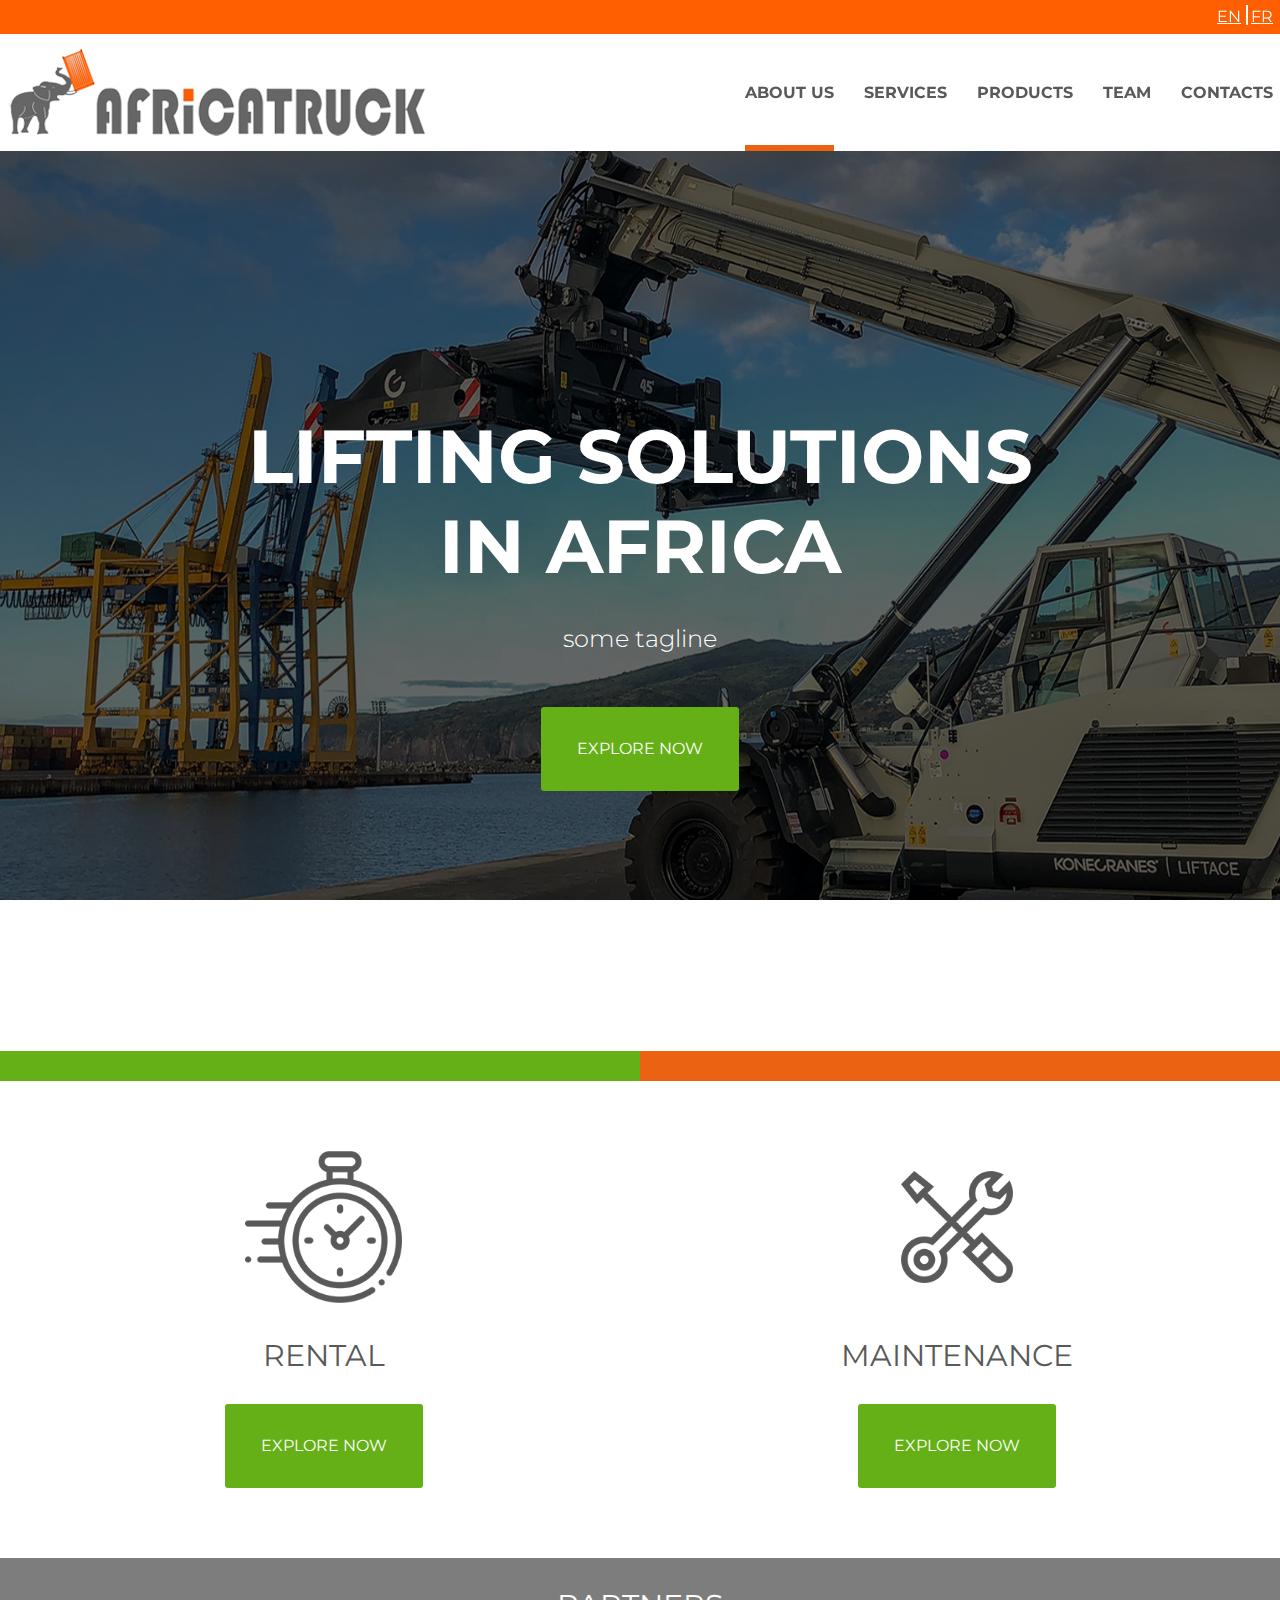
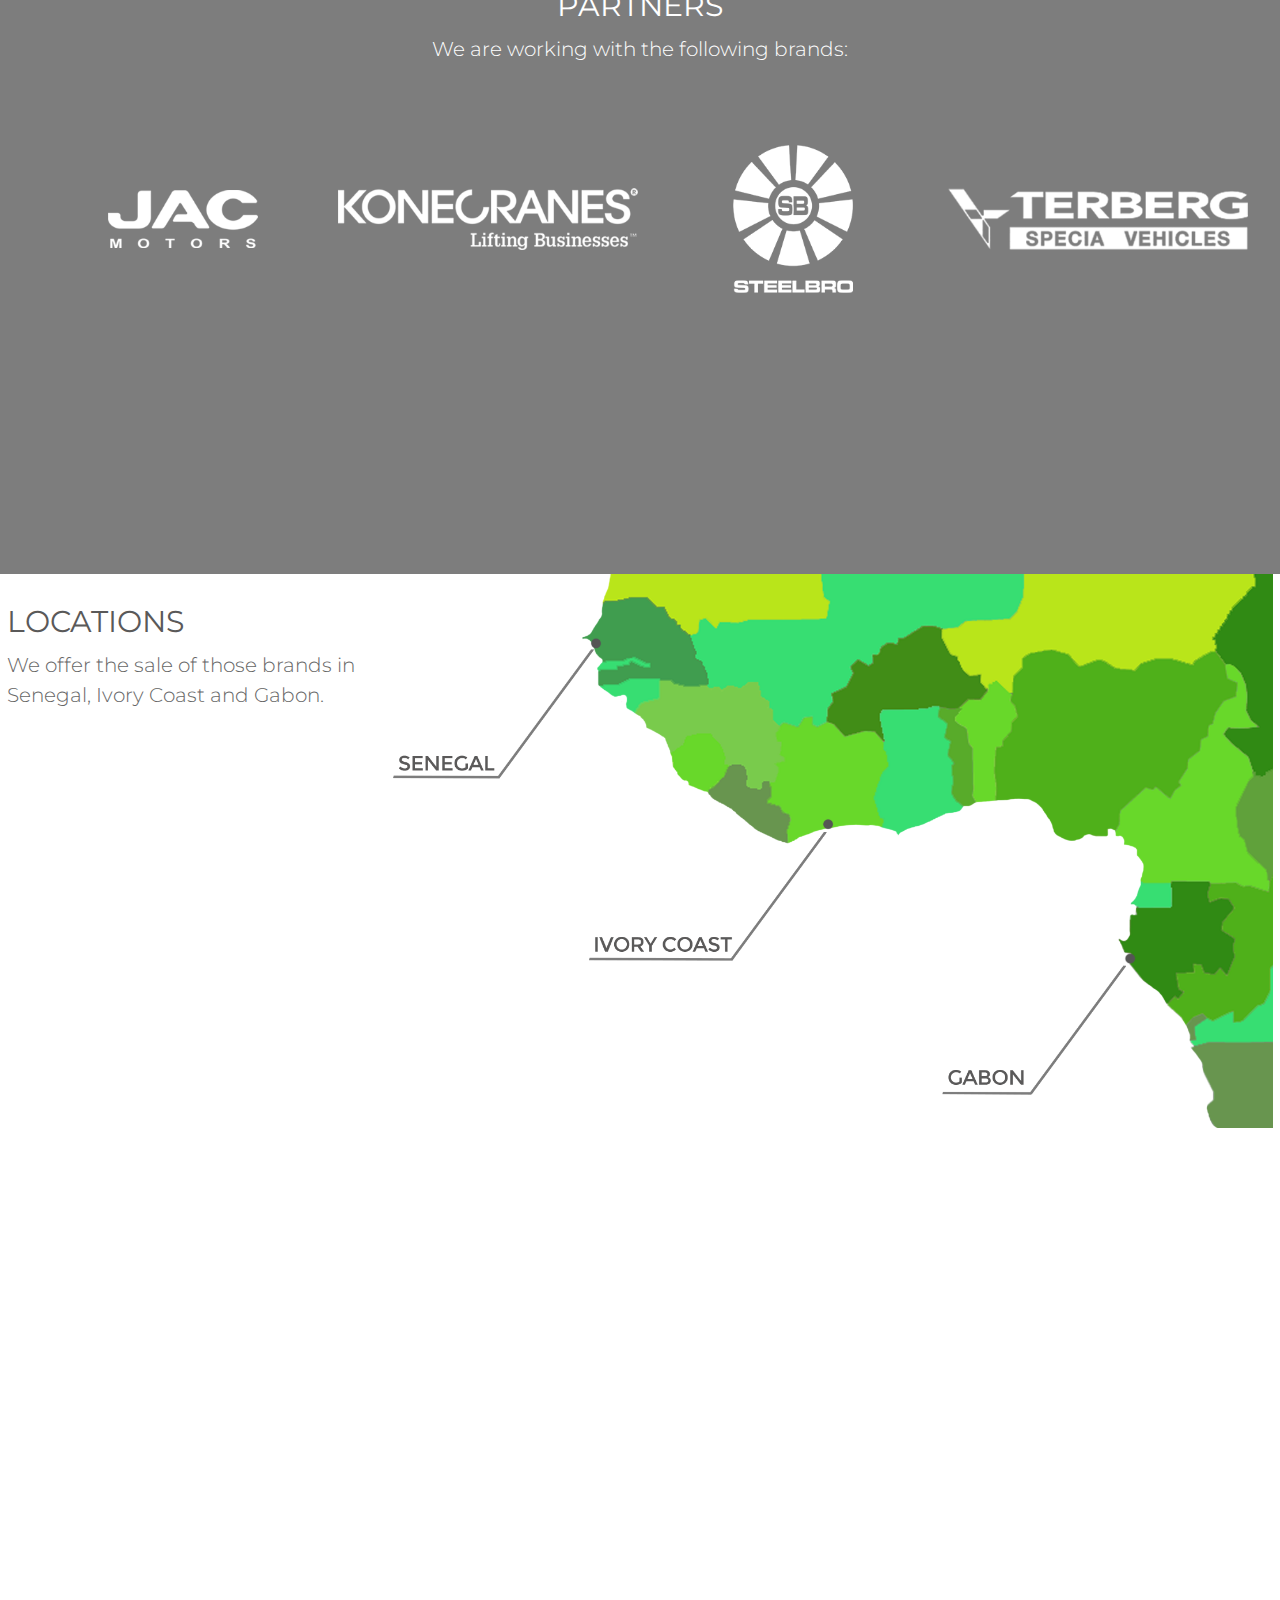
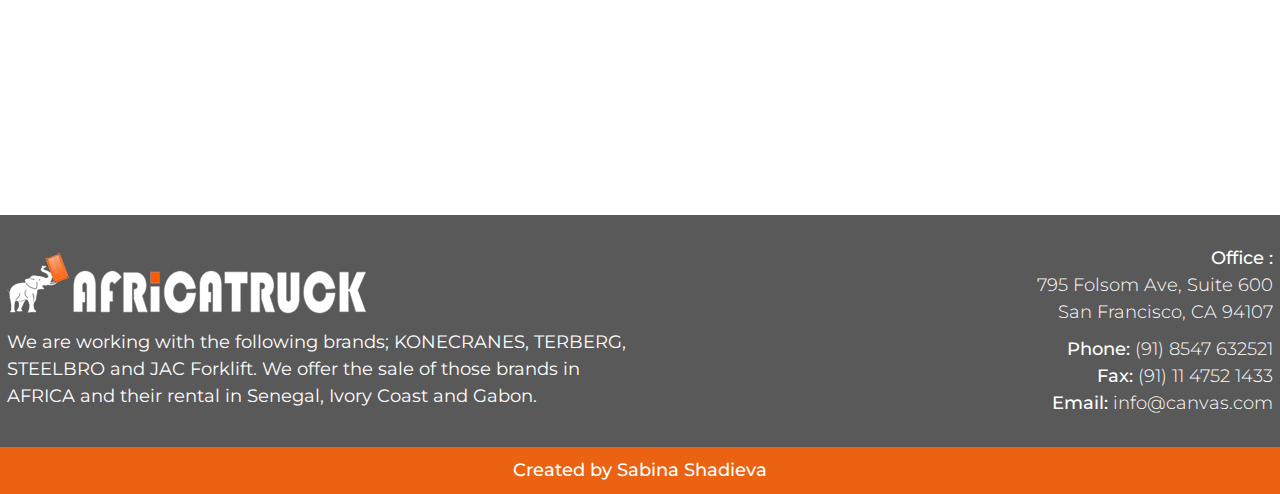
<file: index.html>
<!DOCTYPE html>
<html lang="en">
<head>
    <meta charset="UTF-8">
    <meta name="viewport" content="width=device-width, initial-scale=1.0">
    <link href="https://fonts.googleapis.com/css2?family=Montserrat:wght@300;400;500;700&display=swap" rel="stylesheet">
    <link rel="stylesheet" href="https://stackpath.bootstrapcdn.com/bootstrap/4.3.1/css/bootstrap.min.css" integrity="sha384-ggOyR0iXCbMQv3Xipma34MD+dH/1fQ784/j6cY/iJTQUOhcWr7x9JvoRxT2MZw1T" crossorigin="anonymous">
    <link rel="stylesheet" href="assets/style/normalize.css">
    <link rel="stylesheet" href="style.css">
    <link rel="stylesheet" href="assets/style/media.css">
    <title>AfricaTruck</title>
</head>
<body>
    <div class="main">
        <header class="header" id="header">
            <div class="language">
                <div class="wrapper">
                    <div class="language_btns">
                        <a href="#" class="language_btn">en</a>
                        <a href="#" class="language_btn">fr</a>
                    </div>
                </div>
            </div>
            <div class="wrapper">
                <div class="header_block">
                    <div class="header_logo" id="header_logo">
                        <a href="#" class="logo_link">
                            <img src="assets/img/logo.png" alt="logo" class="logo_img">
                        </a>
                    </div>
                    <nav class="navigation">
                        <ul class="navigation_menu" id="navigation_menu">
                            <li class="navigation_item"><a href="main.html" class="navigation_link bb" id="navigation_link">about us</a></li>
                            <li class="navigation_item"><a href="#" class="navigation_link" id="navigation_link">services</a></li>
                            <li class="navigation_item"><a href="#" class="navigation_link" id="navigation_link">products</a></li>
                            <li class="navigation_item"><a href="#" class="navigation_link" id="navigation_link">team</a></li>
                            <li class="navigation_item"><a href="#" class="navigation_link" id="navigation_link">contacts</a></li>
                        </ul>
                        <div class="hamburger" id="hamburger">
                            <span class="hamburger_line" id="hamburger_line"></span>
                            <span class="hamburger_line" id="hamburger_line"></span>
                            <span class="hamburger_line" id="hamburger_line"></span>
                        </div>
                    </nav>
                </div>
            </div>
        </header>
        <div class="topline">
            <div class="wrapper">
                <div class="topline_block">
                    <h1 class="topline_heading">lifting solutions <br> in africa</h1>
                    <p class="topline_text">some tagline</p>
                    <a href="#" class="topline_link">explore now</a>
                </div>
            </div>
        </div>
        <div class="line"></div>
        <div class="info">
            <div class="wrapper">
                <div class="info_block">
                    <div class="info_item">
                        <img src="assets/img/time.png" alt="time" class="info_img">
                        <h2 class="info_heading">rental</h2>
                        <a href="#" class="topline_link">explore now</a>
                    </div>
                    <div class="info_item">
                        <img src="assets/img/settings.png" alt="time" class="info_img resized">
                        <h2 class="info_heading">maintenance</h2>
                        <a href="#" class="topline_link">explore now</a>
                    </div>
                </div>
            </div>
        </div>
        <div class="partner">
            <div class="wrapper">
                <h2 class="partner_heading">partners</h2>
                <p class="partner_text">We are working with the following brands:</p>
                <div class="slider">
                    <div class="partner_item">
                        <img src="assets/img/partner_1.png" alt="partner_1" class="partner_img img1">
                    </div>
                    <div class="partner_item">
                        <img src="assets/img/partner_2.png" alt="partner_2" class="partner_img img2">
                    </div>
                    <div class="partner_item">
                        <img src="assets/img/partner_3.png" alt="partner_3" class="partner_img img3">
                    </div>
                    <div class="partner_item">
                        <img src="assets/img/partner_4.png" alt="partner_4" class="partner_img img4">
                    </div>
                    <div class="partner_item dn"></div>
                </div>
                <div class="partner_block">
                    <div class="partner_item">
                        <img src="assets/img/partner_1.png" alt="partner_1" class="partner_img img1">
                    </div>
                    <div class="partner_item">
                        <img src="assets/img/partner_2.png" alt="partner_2" class="partner_img img2">
                    </div>
                    <div class="partner_item">
                        <img src="assets/img/partner_3.png" alt="partner_3" class="partner_img img3">
                    </div>
                    <div class="partner_item">
                        <img src="assets/img/partner_4.png" alt="partner_4" class="partner_img img4">
                    </div>
                </div>
            </div>
        </div>
        <div class="location">
            <div class="wrapper">
                <div class="location_block">
                    <div class="location_item">
                        <h2 class="location_heading">locations</h2>
                        <p class="location_text">We offer the sale of those brands in Senegal, Ivory Coast and Gabon.</p>
                    </div>
                    <div class="location_item">
                        <img src="assets/img/location_bg.png" alt="location" class="location_img">
                    </div>
                </div>
            </div>
        </div>
        <div class="video" style="padding: 50px 0; width: 100%; display: flex; justify-content: center;">
            <iframe width="1044" height="587" src="https://www.youtube.com/embed/DiFhnU8_3ZE" frameborder="0" allow="accelerometer; autoplay; clipboard-write; encrypted-media; gyroscope; picture-in-picture" allowfullscreen></iframe>
        </div>
        <footer class="footer">
            <div class="wrapper">
                <div class="footer_block">
                    <div class="footer_item">
                        <div class="footer_logo">
                            <a href="#" class="logo_link">
                                <img src="assets/img/logo_light.png" alt="logo" class="logo_img">
                            </a>
                        </div>
                        <p class="footer_text">
                            We are working with the following brands; KONECRANES, TERBERG, STEELBRO and JAC Forklift. We offer the sale of those brands in AFRICA and their rental in Senegal, Ivory Coast and Gabon.
                        </p>
                    </div>
                    <div class="footer_item">
                        <p class="footer_label">
                            <span class="bold">Office :</span> <br>
                            795 Folsom Ave, Suite 600 <br>
                            San Francisco, CA 94107
                        </p>
                        <p class="footer_label">
                            <span class="bold">Phone: </span>
                            (91) 8547 632521
                        </p>
                        <p class="footer_label">
                            <span class="bold">Fax: </span>
                            (91) 11 4752 1433
                        </p>
                        <p class="footer_label">
                            <span class="bold">Email: </span>
                            info@canvas.com
                        </p>
                    </div>
                </div>
            </div>
        </footer>
        <div class="copyright">
            <p class="copyright_text">Created by Sabina Shadieva</p>
        </div>
    </div>

    <script src="assets/js/header.js"></script>
</body>
</html>
</file>
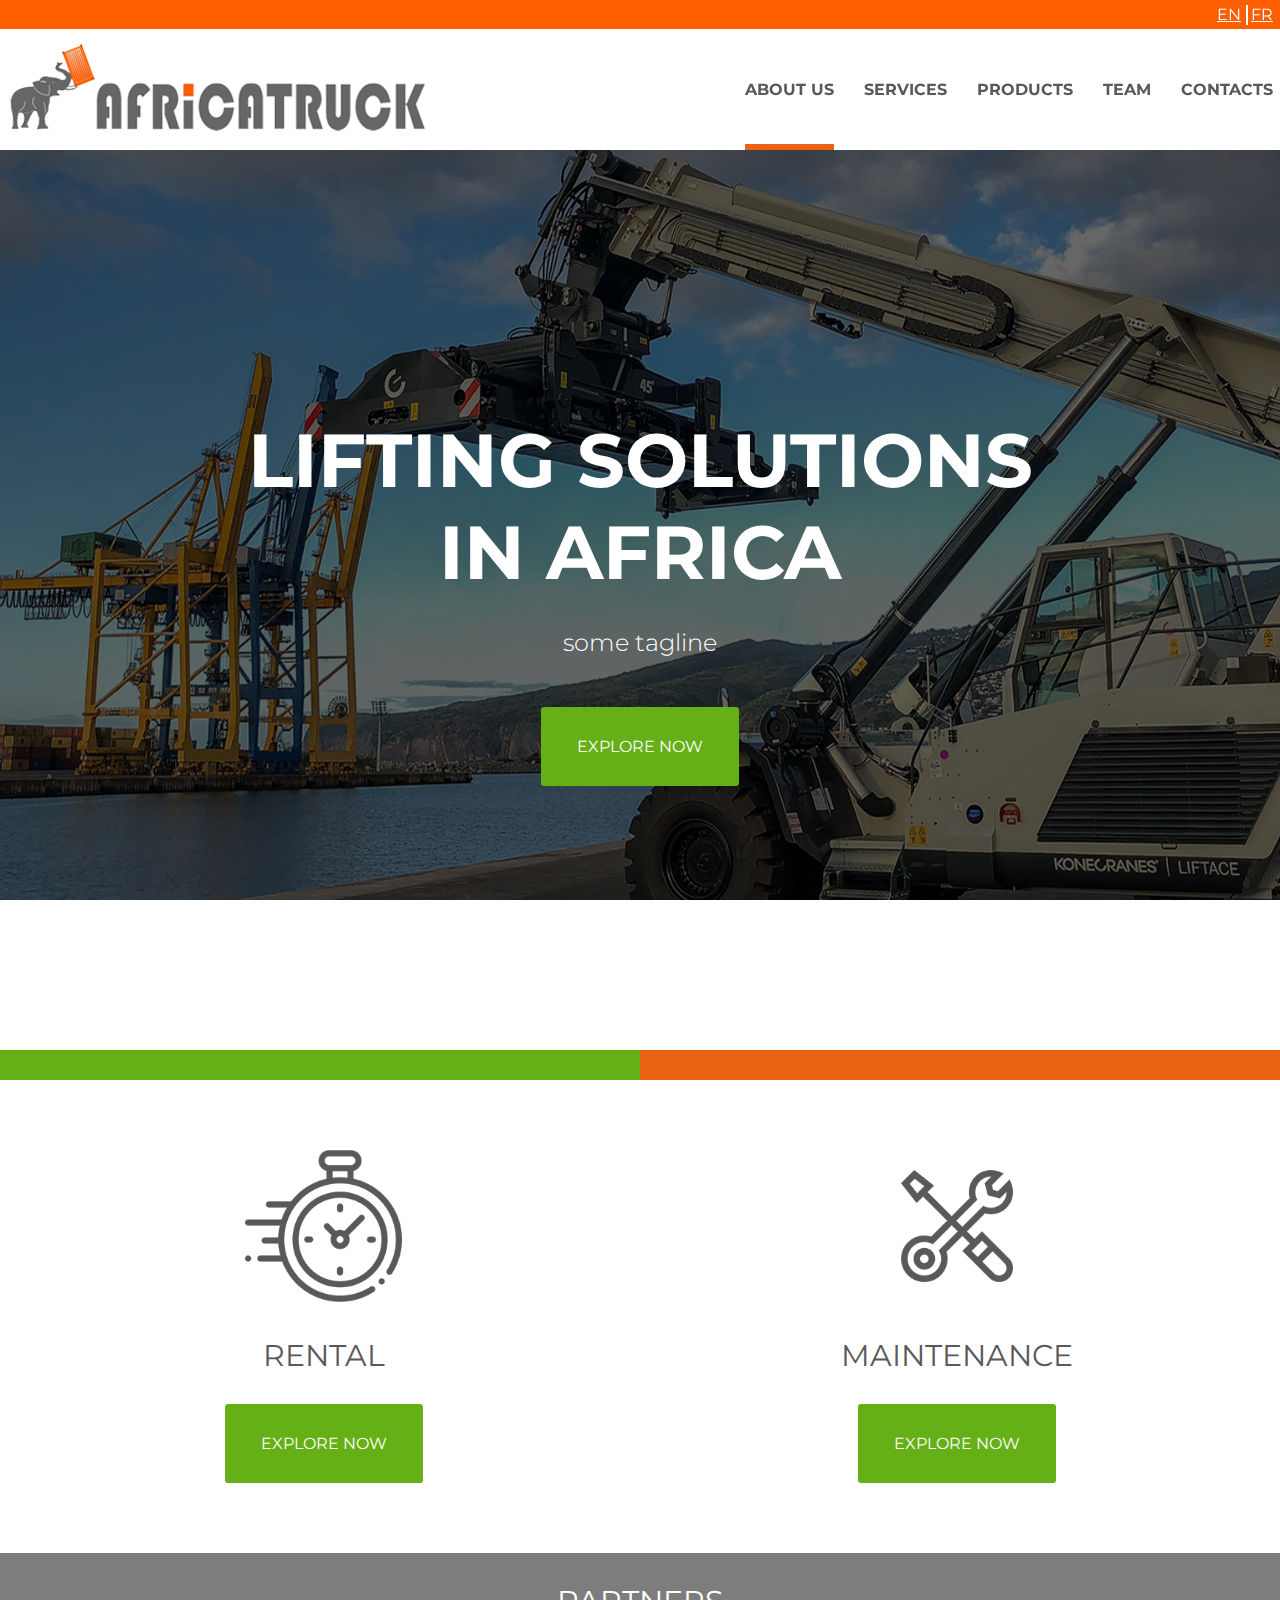
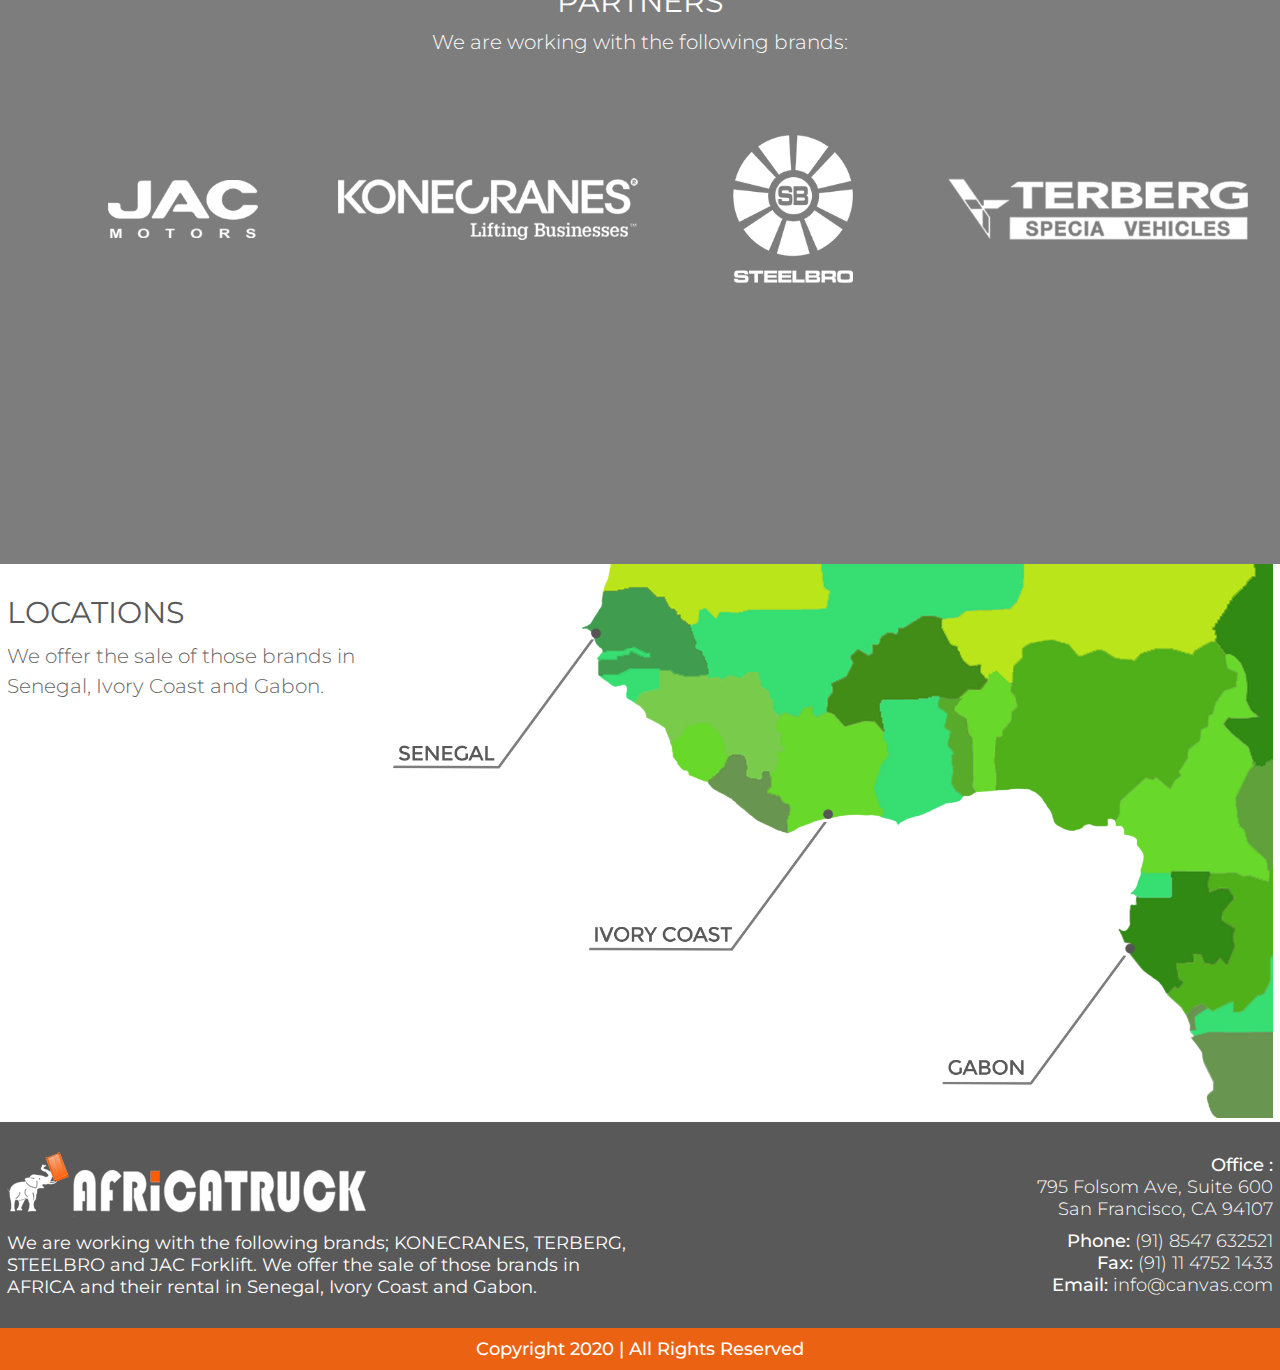
<file: main.html>
<!DOCTYPE html>
<html lang="en">
<head>
    <meta charset="UTF-8">
    <meta name="viewport" content="width=device-width, initial-scale=1.0">
    <link href="https://fonts.googleapis.com/css2?family=Montserrat:wght@300;400;500;700&display=swap" rel="stylesheet">
    <link rel="stylesheet" href="assets/style/normalize.css">
    <link rel="stylesheet" href="style.css">
    <link rel="stylesheet" href="assets/style/media.css">
    <title>AfricaTruck</title>
</head>
<body>
    <div class="main">
        <header class="header" id="header">
            <div class="language">
                <div class="wrapper">
                    <div class="language_btns">
                        <a href="#" class="language_btn">en</a>
                        <a href="#" class="language_btn">fr</a>
                    </div>
                </div>
            </div>
            <div class="wrapper">
                <div class="header_block">
                    <div class="header_logo" id="header_logo">
                        <a href="#" class="logo_link">
                            <img src="assets/img/logo.png" alt="logo" class="logo_img">
                        </a>
                    </div>
                    <nav class="navigation">
                        <ul class="navigation_menu" id="navigation_menu">
                            <li class="navigation_item"><a href="main.html" class="navigation_link bb" id="navigation_link">about us</a></li>
                            <li class="navigation_item"><a href="#" class="navigation_link" id="navigation_link">services</a></li>
                            <li class="navigation_item"><a href="#" class="navigation_link" id="navigation_link">products</a></li>
                            <li class="navigation_item"><a href="#" class="navigation_link" id="navigation_link">team</a></li>
                            <li class="navigation_item"><a href="#" class="navigation_link" id="navigation_link">contacts</a></li>
                        </ul>
                        <div class="hamburger" id="hamburger">
                            <span class="hamburger_line" id="hamburger_line"></span>
                            <span class="hamburger_line" id="hamburger_line"></span>
                            <span class="hamburger_line" id="hamburger_line"></span>
                        </div>
                    </nav>
                </div>
            </div>
        </header>
        <div class="topline">
            <div class="wrapper">
                <div class="topline_block">
                    <h1 class="topline_heading">lifting solutions <br> in africa</h1>
                    <p class="topline_text">some tagline</p>
                    <a href="#" class="topline_link">explore now</a>
                </div>
            </div>
        </div>
        <div class="line"></div>
        <div class="info">
            <div class="wrapper">
                <div class="info_block">
                    <div class="info_item">
                        <img src="assets/img/time.png" alt="time" class="info_img">
                        <h2 class="info_heading">rental</h2>
                        <a href="#" class="topline_link">explore now</a>
                    </div>
                    <div class="info_item">
                        <img src="assets/img/settings.png" alt="time" class="info_img resized">
                        <h2 class="info_heading">maintenance</h2>
                        <a href="#" class="topline_link">explore now</a>
                    </div>
                </div>
            </div>
        </div>
        <div class="partner">
            <div class="wrapper">
                <h2 class="partner_heading">partners</h2>
                <p class="partner_text">We are working with the following brands:</p>
                <div class="slider">
                    <div class="partner_item">
                        <img src="assets/img/partner_1.png" alt="partner_1" class="partner_img img1">
                    </div>
                    <div class="partner_item">
                        <img src="assets/img/partner_2.png" alt="partner_2" class="partner_img img2">
                    </div>
                    <div class="partner_item">
                        <img src="assets/img/partner_3.png" alt="partner_3" class="partner_img img3">
                    </div>
                    <div class="partner_item">
                        <img src="assets/img/partner_4.png" alt="partner_4" class="partner_img img4">
                    </div>
                    <div class="partner_item dn"></div>
                </div>
                <div class="partner_block">
                    <div class="partner_item">
                        <img src="assets/img/partner_1.png" alt="partner_1" class="partner_img img1">
                    </div>
                    <div class="partner_item">
                        <img src="assets/img/partner_2.png" alt="partner_2" class="partner_img img2">
                    </div>
                    <div class="partner_item">
                        <img src="assets/img/partner_3.png" alt="partner_3" class="partner_img img3">
                    </div>
                    <div class="partner_item">
                        <img src="assets/img/partner_4.png" alt="partner_4" class="partner_img img4">
                    </div>
                </div>
            </div>
        </div>
        <div class="location">
            <div class="wrapper">
                <div class="location_block">
                    <div class="location_item">
                        <h2 class="location_heading">locations</h2>
                        <p class="location_text">We offer the sale of those brands in Senegal, Ivory Coast and Gabon.</p>
                    </div>
                    <div class="location_item">
                        <img src="assets/img/location_bg.png" alt="location" class="location_img">
                    </div>
                </div>
            </div>
        </div>
        <footer class="footer">
            <div class="wrapper">
                <div class="footer_block">
                    <div class="footer_item">
                        <div class="footer_logo">
                            <a href="#" class="logo_link">
                                <img src="assets/img/logo_light.png" alt="logo" class="logo_img">
                            </a>
                        </div>
                        <p class="footer_text">
                            We are working with the following brands; KONECRANES, TERBERG, STEELBRO and JAC Forklift. We offer the sale of those brands in AFRICA and their rental in Senegal, Ivory Coast and Gabon.
                        </p>
                    </div>
                    <div class="footer_item">
                        <p class="footer_label">
                            <span class="bold">Office :</span> <br>
                            795 Folsom Ave, Suite 600 <br>
                            San Francisco, CA 94107
                        </p>
                        <p class="footer_label">
                            <span class="bold">Phone: </span>
                            (91) 8547 632521
                        </p>
                        <p class="footer_label">
                            <span class="bold">Fax: </span>
                            (91) 11 4752 1433
                        </p>
                        <p class="footer_label">
                            <span class="bold">Email: </span>
                            info@canvas.com
                        </p>
                    </div>
                </div>
            </div>
        </footer>
        <div class="copyright">
            <p class="copyright_text">Copyright 2020 | All Rights Reserved</p>
        </div>
    </div>

    <script src="assets/js/header.js"></script>
</body>
</html>
</file>
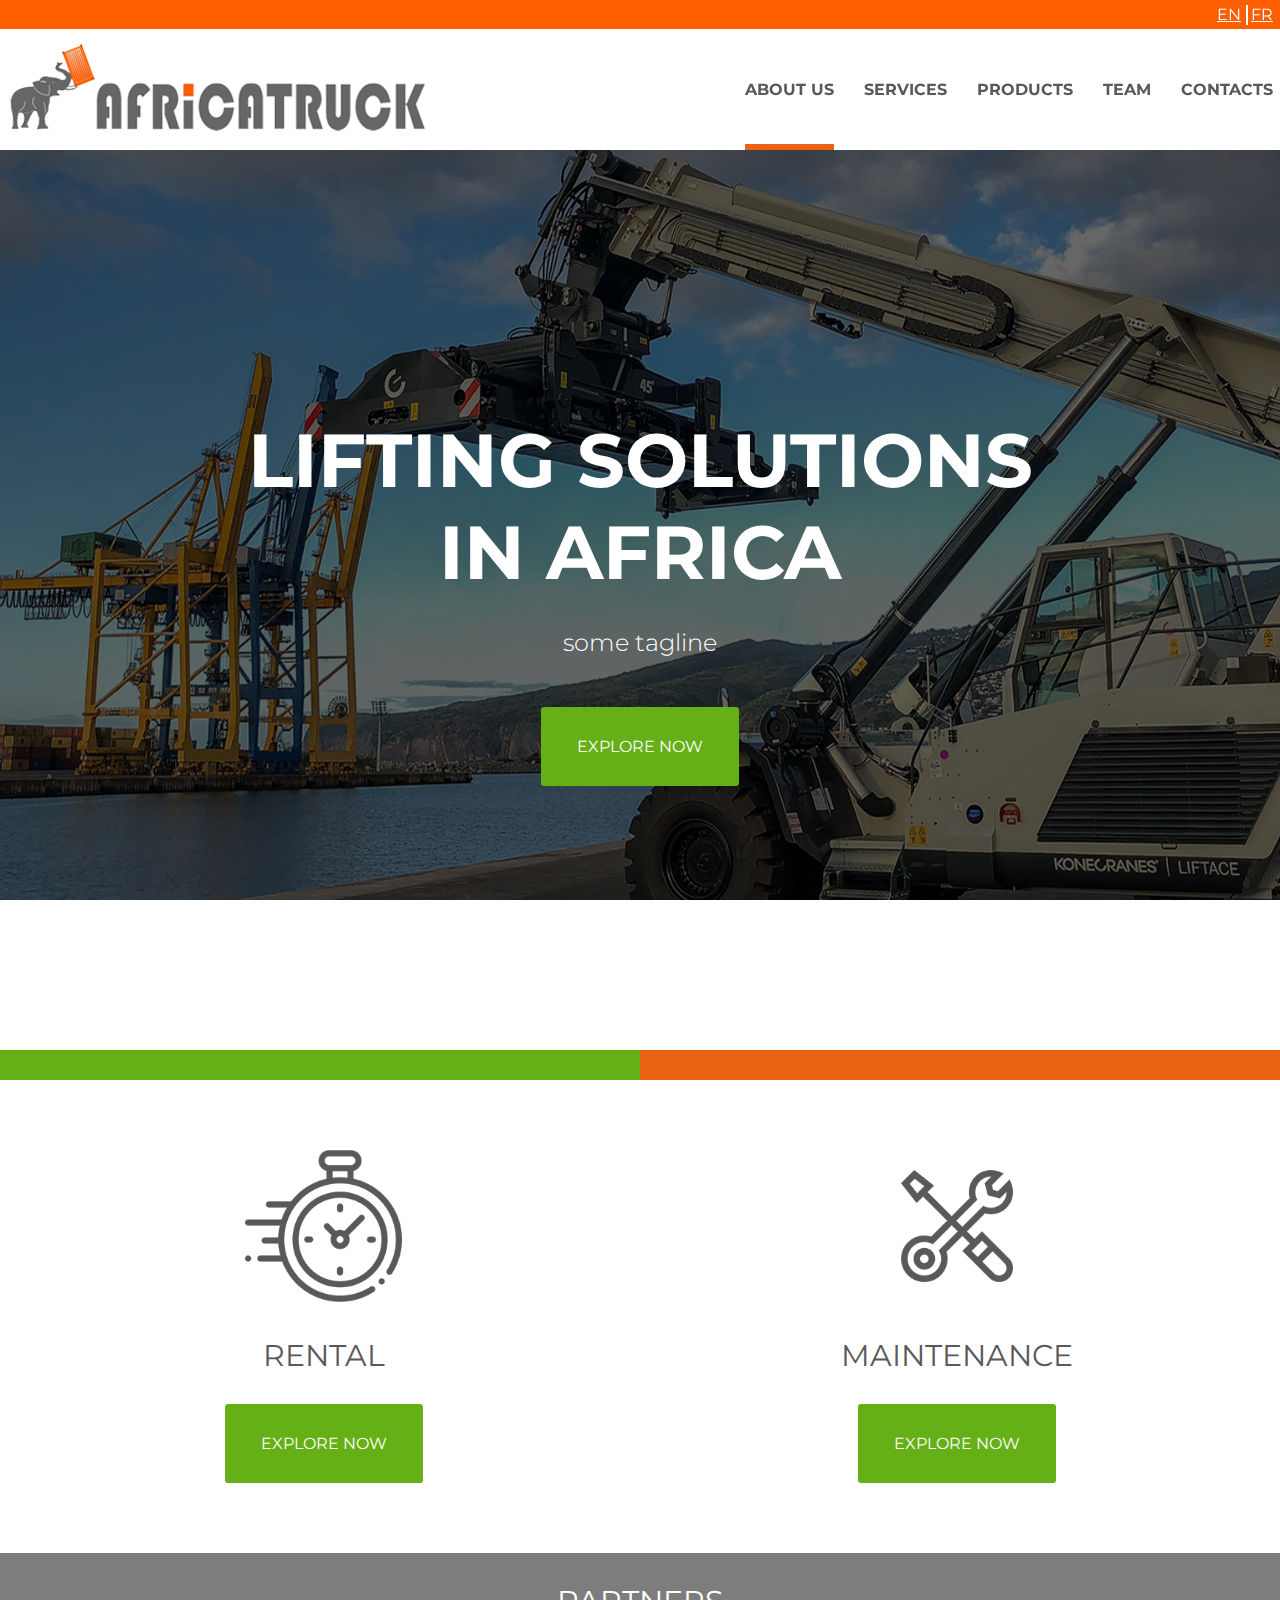
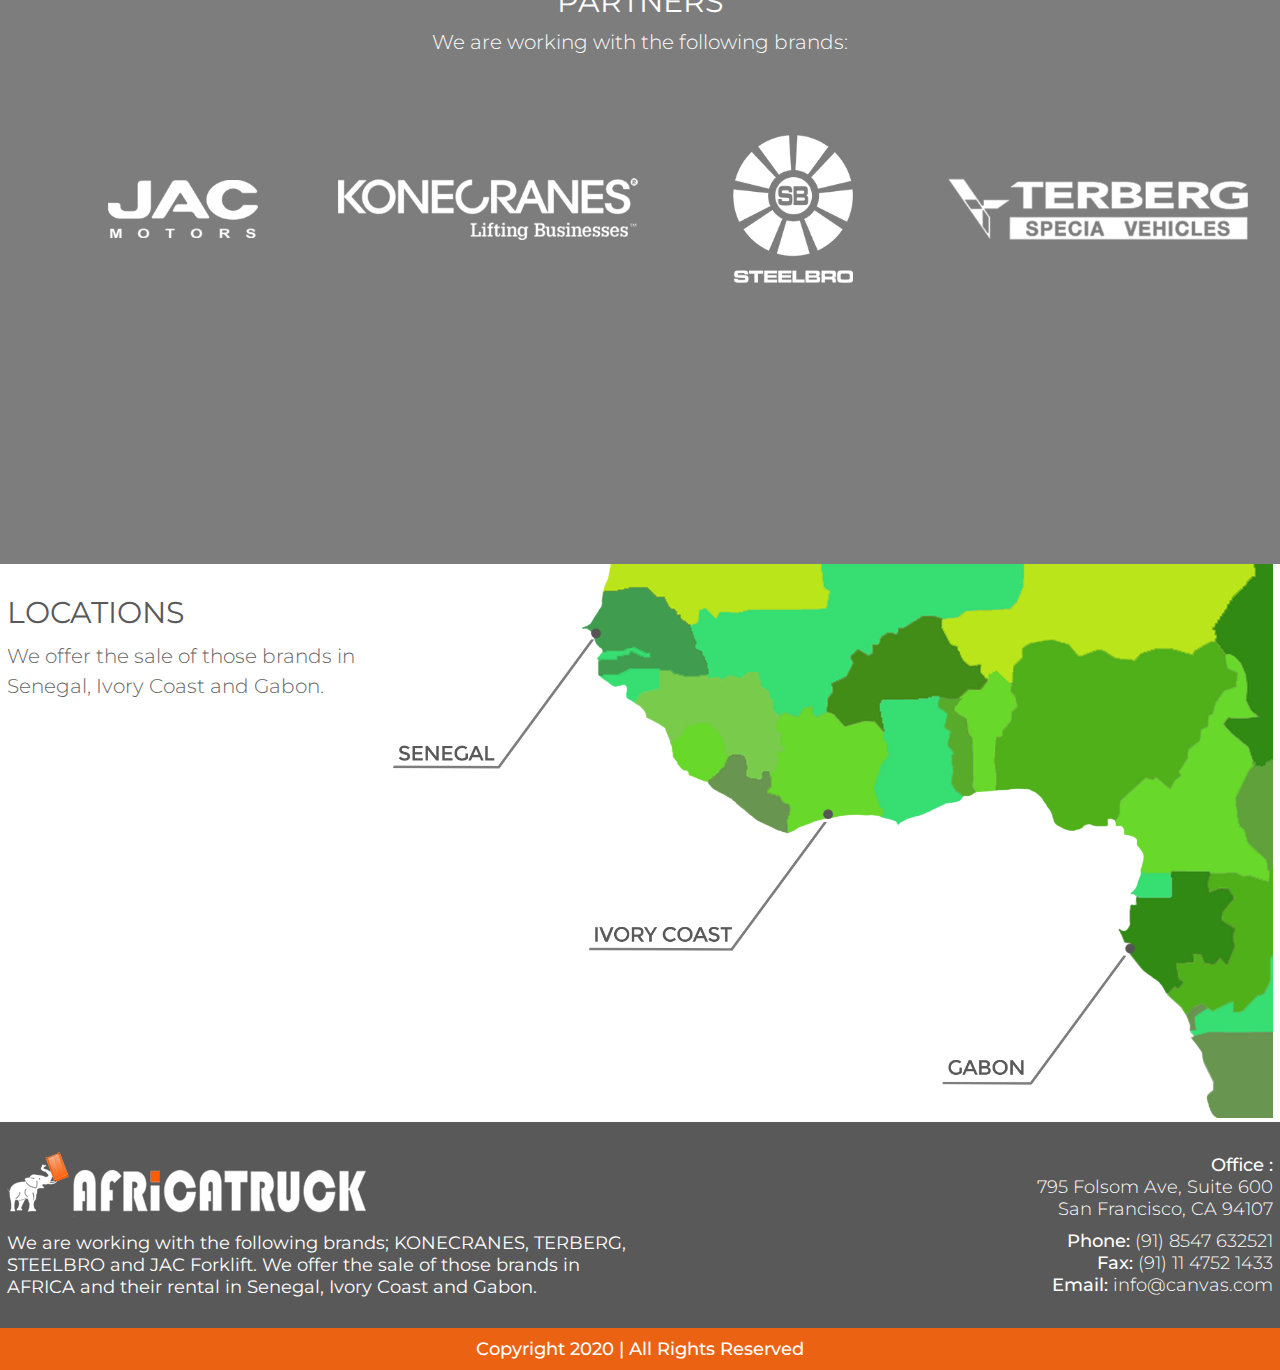
<file: pages/main/main.html>
<!DOCTYPE html>
<html lang="en">
<head>
    <meta charset="UTF-8">
    <meta name="viewport" content="width=device-width, initial-scale=1.0">
    <link href="https://fonts.googleapis.com/css2?family=Montserrat:wght@300;400;500;700&display=swap" rel="stylesheet">
    <link rel="stylesheet" href="../../assets/style/normalize.css">
    <link rel="stylesheet" href="style.css">
    <link rel="stylesheet" href="../../assets/style/media.css">
    <title>AfricaTruck</title>
</head>
<body>
    <div class="main">
        <header class="header" id="header">
            <div class="language">
                <div class="wrapper">
                    <div class="language_btns">
                        <a href="#" class="language_btn">en</a>
                        <a href="#" class="language_btn">fr</a>
                    </div>
                </div>
            </div>
            <div class="wrapper">
                <div class="header_block">
                    <div class="header_logo" id="header_logo">
                        <a href="#" class="logo_link">
                            <img src="../../assets/img/logo.png" alt="logo" class="logo_img">
                        </a>
                    </div>
                    <nav class="navigation">
                        <ul class="navigation_menu" id="navigation_menu">
                            <li class="navigation_item"><a href="main.html" class="navigation_link bb" id="navigation_link">about us</a></li>
                            <li class="navigation_item"><a href="#" class="navigation_link" id="navigation_link">services</a></li>
                            <li class="navigation_item"><a href="#" class="navigation_link" id="navigation_link">products</a></li>
                            <li class="navigation_item"><a href="#" class="navigation_link" id="navigation_link">team</a></li>
                            <li class="navigation_item"><a href="#" class="navigation_link" id="navigation_link">contacts</a></li>
                        </ul>
                        <div class="hamburger" id="hamburger">
                            <span class="hamburger_line" id="hamburger_line"></span>
                            <span class="hamburger_line" id="hamburger_line"></span>
                            <span class="hamburger_line" id="hamburger_line"></span>
                        </div>
                    </nav>
                </div>
            </div>
        </header>
        <div class="topline">
            <div class="wrapper">
                <div class="topline_block">
                    <h1 class="topline_heading">lifting solutions <br> in africa</h1>
                    <p class="topline_text">some tagline</p>
                    <a href="#" class="topline_link">explore now</a>
                </div>
            </div>
        </div>
        <div class="line"></div>
        <div class="info">
            <div class="wrapper">
                <div class="info_block">
                    <div class="info_item">
                        <img src="../../assets/img/time.png" alt="time" class="info_img">
                        <h2 class="info_heading">rental</h2>
                        <a href="#" class="topline_link">explore now</a>
                    </div>
                    <div class="info_item">
                        <img src="../../assets/img/settings.png" alt="time" class="info_img resized">
                        <h2 class="info_heading">maintenance</h2>
                        <a href="#" class="topline_link">explore now</a>
                    </div>
                </div>
            </div>
        </div>
        <div class="partner">
            <div class="wrapper">
                <h2 class="partner_heading">partners</h2>
                <p class="partner_text">We are working with the following brands:</p>
                <div class="slider">
                    <div class="partner_item">
                        <img src="../../assets/img/partner_1.png" alt="partner_1" class="partner_img img1">
                    </div>
                    <div class="partner_item">
                        <img src="../../assets/img/partner_2.png" alt="partner_2" class="partner_img img2">
                    </div>
                    <div class="partner_item">
                        <img src="../../assets/img/partner_3.png" alt="partner_3" class="partner_img img3">
                    </div>
                    <div class="partner_item">
                        <img src="../../assets/img/partner_4.png" alt="partner_4" class="partner_img img4">
                    </div>
                    <div class="partner_item dn"></div>
                </div>
                <div class="partner_block">
                    <div class="partner_item">
                        <img src="../../assets/img/partner_1.png" alt="partner_1" class="partner_img img1">
                    </div>
                    <div class="partner_item">
                        <img src="../../assets/img/partner_2.png" alt="partner_2" class="partner_img img2">
                    </div>
                    <div class="partner_item">
                        <img src="../../assets/img/partner_3.png" alt="partner_3" class="partner_img img3">
                    </div>
                    <div class="partner_item">
                        <img src="../../assets/img/partner_4.png" alt="partner_4" class="partner_img img4">
                    </div>
                </div>
            </div>
        </div>
        <div class="location">
            <div class="wrapper">
                <div class="location_block">
                    <div class="location_item">
                        <h2 class="location_heading">locations</h2>
                        <p class="location_text">We offer the sale of those brands in Senegal, Ivory Coast and Gabon.</p>
                    </div>
                    <div class="location_item">
                        <img src="../../assets/img/location_bg.png" alt="location" class="location_img">
                    </div>
                </div>
            </div>
        </div>
        <footer class="footer">
            <div class="wrapper">
                <div class="footer_block">
                    <div class="footer_item">
                        <div class="footer_logo">
                            <a href="#" class="logo_link">
                                <img src="../../assets/img/logo_light.png" alt="logo" class="logo_img">
                            </a>
                        </div>
                        <p class="footer_text">
                            We are working with the following brands; KONECRANES, TERBERG, STEELBRO and JAC Forklift. We offer the sale of those brands in AFRICA and their rental in Senegal, Ivory Coast and Gabon.
                        </p>
                    </div>
                    <div class="footer_item">
                        <p class="footer_label">
                            <span class="bold">Office :</span> <br>
                            795 Folsom Ave, Suite 600 <br>
                            San Francisco, CA 94107
                        </p>
                        <p class="footer_label">
                            <span class="bold">Phone: </span>
                            (91) 8547 632521
                        </p>
                        <p class="footer_label">
                            <span class="bold">Fax: </span>
                            (91) 11 4752 1433
                        </p>
                        <p class="footer_label">
                            <span class="bold">Email: </span>
                            info@canvas.com
                        </p>
                    </div>
                </div>
            </div>
        </footer>
        <div class="copyright">
            <p class="copyright_text">Copyright 2020 | All Rights Reserved</p>
        </div>
    </div>

    <script src="../../assets/js/header.js"></script>
</body>
</html>
</file>
<file: style.css>
.language {
    background: #ff5f00;
    padding: 5px 0;
}

.language_btns {
    display: flex;
    justify-content: flex-end;
    position: relative;
}

.language_btns::before {
    content: '';
    display: inline-block;
    width: 2px;
    height: 20px;
    background: #fff;
    position: absolute;
    right: 25.5px;
    cursor: default;
}

.language_btn {
    color: #fff;
    text-decoration: underline;
    text-transform: uppercase;
}

.language_btn:first-child {
    margin-right: 10px;
}

.header {
    background: #fff;
    width: 100%;
    box-shadow: 7px 7px 30px 0px rgba(50, 50, 50, 0.3);
    position: sticky;
    top: 0;
    z-index: 10;
}

.header_block {
    display: flex;
    justify-content: space-between;
    align-items: stretch;
}

.header_logo {
    padding: 15px 0;
}

.navigation_menu {
    height: 100%;
    display: flex;
}

.navigation_item {
    margin-right: 30px;
    display: flex;
    align-items: flex-end;
}

.navigation_item:last-child {
    margin-right: 0;
}

.navigation_link {
    display: flex;
    align-items: center;
    height: 100%;
    color: #5a5959;
    font-weight: 700;
    text-transform: uppercase;
    position: relative;
}

.navigation_link.bb::before {
    opacity: 1;
}

.navigation_link::before {
    content: '';
    opacity: 0;
    width: 100%;
    height: 6px;
    background: #eb6212;
    position: absolute;
    bottom: 0;
    transition: all .3s;
}

.navigation_link:hover::before {
    opacity: 1;
}

.hamburger {
    display: none;
    flex-direction: column;
    justify-content: center;
    align-items: center;
    position: relative;
    box-sizing: border-box;
    cursor: pointer;
    width: 70px;
}

.hamburger_line {
    display: block;
    margin: 4px 0;
    height: 6px;
    width: 60%;
    background: #eb6212;
    border-radius: 10px;
    transition: all .2s;
}

.hamburger.active .hamburger_line:nth-child(1) {
    position: absolute;
    top: 0;
    left: 14px;
    transform: translate(-50%, -50%);
	transform: rotate(45deg);
}

.hamburger.active .hamburger_line:nth-child(2) {
    opacity: 0;
}

.hamburger.active .hamburger_line:nth-child(3) {
    position: absolute;
    top: 0;
    left: 14px;
    transform: translate(-50%, -50%);
	transform: rotate(-45deg);
}

.topline {
    height: 100vh;
    background: url('assets/img/topline_bg.png') fixed 0 0 no-repeat;
    background-size: cover;
    display: grid;
    place-items: center;
}

.topline_block {
    text-align: center;
}

.topline_heading {
    color: #fff;
    text-transform: uppercase;
    font-size: 75px;
    font-weight: 700;
}

.topline_text {
    color: #fff;
    font-size: 24px;
    font-weight: 300;
    margin: 30px 0 50px 0;
}

.topline_link {
    display: inline-block;
    padding: 30px 36px;
    background: #65b016;
    color: #fff;
    text-transform: uppercase;
    border-radius: 3px;
    font-weight: 400;
}

.topline_link:hover {
    background: #6bb917;
}

.line {
    height: 30px;
    background: linear-gradient(90deg, #65b016 50%, #eb6212 50%);;
}

.info {
    padding: 70px 0; 
}

.info_block {
    display: flex;
}

.info_item {
    width: 50%;
    display: flex;
    flex-direction: column;
    align-items: center;
}

.info_img {
    height: 152px;
    box-sizing: border-box;
    margin-bottom: 20px;
}

.resized {
    height: 132;
    padding: 20px;
}

.info_heading {
    font-size: 30px;
    font-weight: 400;
    color: #5a5959;
    text-transform: uppercase;
    margin: 15px 0 30px 0;
}

.partner {
    background: #7d7d7d;
    padding: 30px;
}

.partner_heading {
    color: #fff;
    font-size: 30px;
    font-weight: 400;
    text-transform: uppercase;
    text-align: center;
    margin-bottom: 10px;
}

.partner_text {
    color: #fff;
    font-size: 20px;
    font-weight: 300;
    text-align: center;
}

.partner_block {
    width: 100%;
    display: none;
    grid-template-columns: 25% 25% 25% 25%;
    place-items: center;
    padding: 70px 0;
}

.slider {
    display: grid;
    grid-template-columns: 25% 25% 25% 25%;
    place-items: center;
    padding: 70px 0;
}

.partner_item {
    display: grid !important;
    grid-template-columns: 316.5px;
    grid-template-rows: 170px;
    place-items: center !important;
    height: 100%;
}

.dn {
    grid-template-columns: 0;
}

.img1 {
    width: 150px;
}

.img2 {
    width: 300px;
}

.img3 {
    width: 120px;
}

.img4 {
    width: 300px;
}

.location_block {
    display: flex;
}

.location_item:first-child {
    padding-top: 30px;
}

.location_heading {
    color: #5a5959;
    font-size: 30px;
    font-weight: 400;
    text-transform: uppercase;
    margin-bottom: 10px;
}

.location_text {
    color: #666666;
    font-size: 20px;
    font-weight: 300;
    line-height: 1.5;
}

.location_img {
    width: 100%;
}

.footer {
    background: #5a5959;
    padding: 30px 0;
}

.footer_block {
    display: flex;
    justify-content: space-between;
}

.footer_item {
    width: 50%;
    display: flex;
    flex-direction: column;
    justify-content: center;
}

.footer_text {
    color: #fff;
    font-size: 18px;
    font-weight: 400;
    margin-top: 10px;
}

.footer_label {
    color: #fff;
    text-align: right;
    font-size: 18px;
    font-weight: 300;
}

.footer_label:first-child {
    margin-bottom: 10px;
}

.bold {
    font-weight: 500;
}

.copyright {
    padding: 10px 15px;
    background: #eb6212;
}

.copyright_text {
    color: #fff;
    font-size: 18px;
    font-weight: 500;
    text-align: center;
}
</file>
<file: assets/style/media.css>
@media screen and (max-width: 1266px) {
    .language {
        padding: 5px 30px;
    }
    .header_block {
        padding: 0 30px;
    }
    .partner_block {
        padding: 0 30px 50px 0;
    }
    .location_block {
        padding: 0 0 0 30px;
    }
    .footer_block {
        padding: 0 30px;
    }
}

@media screen and (max-width: 1200px) {
    .partner_item {
        grid-template-columns: 300px;
    }
    .dn {
        grid-template-columns: 0;
    }
}

@media screen and (max-width: 1150px) {
    .partner_item {
        grid-template-columns: 287.5px;
    }
    .dn {
        grid-template-columns: 0;
    }
}

@media screen and (max-width: 1100px) {
    .partner_item {
        grid-template-columns: 275px;
    }
    .dn {
        grid-template-columns: 0;
    }
}

@media screen and (max-width: 1050px) {
    .navigation_menu {
        display: none;
    }
    .navigation_menu.active {
        width: 100%;
        height: 100%;
        background: rgba(0, 0, 0, .7);
        display: flex;
        flex-direction: column;
        justify-content: center;
        align-items: center;
        position: fixed;
        top: 0;
        left: 0;
    }
    .navigation_item {
        margin-right: 0;
        margin-bottom: 20px;
    }
    .navigation_link {
        color: #fff;
        padding: 10px 0;
        font-size: 24px;
    }
    .hamburger {
        display: flex;
    }
    .partner_block {
        display: grid;
        grid-template-columns: 1fr 1fr;
    }
    .slider {
        display: none;
    }
    .header_block {
        align-items: center;
    }
    .location_block {
        padding: 0 0 0 30px;
    }
    .footer_text {
        margin-bottom: 30px;
    }
    .header_logo {
        margin-right: 10px;
    }
}

@media screen and (max-width: 900px) {
    .location_block {
        flex-direction: column;
    }
    .location_item:first-child {
        margin-bottom: 30px;
    }
}

@media screen and (max-width: 700px) {
    .topline_heading {
        font-size: 60px;
    }
    .partner_block {
        grid-template-columns: 1fr;
    }
    .footer_block {
        flex-direction: column;
    }
    .footer_item {
        width: 100%;
    }
}

@media screen and (max-width: 600px) {
    .logo_img {
        width: 100%;
    }
    .info_block {
        flex-direction: column;
    }
    .info_item {
        width: 100%;
    }
    .info_item:first-child {
        margin-bottom: 30px;
    }
    .language {
        padding: 5px 15px;
    }
    .header_block {
        padding: 0 15px;
    }
    .partner_block {
        padding: 0 15px 30px 0;
    }
    .location_block {
        padding: 0 0 0 15px;
    }
    .footer_block {
        padding: 0 15px;
    }
}

@media screen and (max-width: 420px) {
    .topline_heading {
        font-size: 40px;
    }
    .topline_text {
        font-size: 20px;
    }
    .topline_link {
        padding: 25px 30px;
    }
}

@media screen and (max-width: 350px) {
    .img1 {
        width: 100px;
    }
    
    .img2 {
        width: 250px;
    }
    
    .img3 {
        width: 70px;
    }
    
    .img4 {
        width: 250px;
    }
}
</file>
<file: pages/main/style.css>
.language {
    background: #ff5f00;
    padding: 5px 0;
}

.language_btns {
    display: flex;
    justify-content: flex-end;
    position: relative;
}

.language_btns::before {
    content: '';
    display: inline-block;
    width: 2px;
    height: 20px;
    background: #fff;
    position: absolute;
    right: 25.5px;
    cursor: default;
}

.language_btn {
    color: #fff;
    text-decoration: underline;
    text-transform: uppercase;
}

.language_btn:first-child {
    margin-right: 10px;
}

.header {
    background: #fff;
    width: 100%;
    box-shadow: 7px 7px 30px 0px rgba(50, 50, 50, 0.3);
    position: sticky;
    top: 0;
    z-index: 10;
}

.header_block {
    display: flex;
    justify-content: space-between;
    align-items: stretch;
}

.header_logo {
    padding: 15px 0;
}

.navigation_menu {
    height: 100%;
    display: flex;
}

.navigation_item {
    margin-right: 30px;
    display: flex;
    align-items: flex-end;
}

.navigation_item:last-child {
    margin-right: 0;
}

.navigation_link {
    display: flex;
    align-items: center;
    height: 100%;
    color: #5a5959;
    font-weight: 700;
    text-transform: uppercase;
    position: relative;
}

.navigation_link.bb::before {
    opacity: 1;
}

.navigation_link::before {
    content: '';
    opacity: 0;
    width: 100%;
    height: 6px;
    background: #eb6212;
    position: absolute;
    bottom: 0;
    transition: all .3s;
}

.navigation_link:hover::before {
    opacity: 1;
}

.hamburger {
    display: none;
    flex-direction: column;
    justify-content: center;
    align-items: center;
    position: relative;
    box-sizing: border-box;
    cursor: pointer;
    width: 70px;
}

.hamburger_line {
    display: block;
    margin: 4px 0;
    height: 6px;
    width: 60%;
    background: #eb6212;
    border-radius: 10px;
    transition: all .2s;
}

.hamburger.active .hamburger_line:nth-child(1) {
    position: absolute;
    top: 0;
    left: 14px;
    transform: translate(-50%, -50%);
	transform: rotate(45deg);
}

.hamburger.active .hamburger_line:nth-child(2) {
    opacity: 0;
}

.hamburger.active .hamburger_line:nth-child(3) {
    position: absolute;
    top: 0;
    left: 14px;
    transform: translate(-50%, -50%);
	transform: rotate(-45deg);
}

.topline {
    height: 100vh;
    background: url('../../assets/img/topline_bg.png') fixed 0 0 no-repeat;
    background-size: cover;
    display: grid;
    place-items: center;
}

.topline_block {
    text-align: center;
}

.topline_heading {
    color: #fff;
    text-transform: uppercase;
    font-size: 75px;
    font-weight: 700;
}

.topline_text {
    color: #fff;
    font-size: 24px;
    font-weight: 300;
    margin: 30px 0 50px 0;
}

.topline_link {
    display: inline-block;
    padding: 30px 36px;
    background: #65b016;
    color: #fff;
    text-transform: uppercase;
    border-radius: 3px;
    font-weight: 400;
}

.topline_link:hover {
    background: #6bb917;
}

.line {
    height: 30px;
    background: linear-gradient(90deg, #65b016 50%, #eb6212 50%);;
}

.info {
    padding: 70px 0; 
}

.info_block {
    display: flex;
}

.info_item {
    width: 50%;
    display: flex;
    flex-direction: column;
    align-items: center;
}

.info_img {
    height: 152px;
    box-sizing: border-box;
    margin-bottom: 20px;
}

.resized {
    height: 132;
    padding: 20px;
}

.info_heading {
    font-size: 30px;
    font-weight: 400;
    color: #5a5959;
    text-transform: uppercase;
    margin: 15px 0 30px 0;
}

.partner {
    background: #7d7d7d;
    padding: 30px;
}

.partner_heading {
    color: #fff;
    font-size: 30px;
    font-weight: 400;
    text-transform: uppercase;
    text-align: center;
    margin-bottom: 10px;
}

.partner_text {
    color: #fff;
    font-size: 20px;
    font-weight: 300;
    text-align: center;
}

.partner_block {
    width: 100%;
    display: none;
    grid-template-columns: 25% 25% 25% 25%;
    place-items: center;
    padding: 70px 0;
}

.slider {
    display: grid;
    grid-template-columns: 25% 25% 25% 25%;
    place-items: center;
    padding: 70px 0;
}

.partner_item {
    display: grid !important;
    grid-template-columns: 316.5px;
    grid-template-rows: 170px;
    place-items: center !important;
    height: 100%;
}

.dn {
    grid-template-columns: 0;
}

.img1 {
    width: 150px;
}

.img2 {
    width: 300px;
}

.img3 {
    width: 120px;
}

.img4 {
    width: 300px;
}

.location_block {
    display: flex;
}

.location_item:first-child {
    padding-top: 30px;
}

.location_heading {
    color: #5a5959;
    font-size: 30px;
    font-weight: 400;
    text-transform: uppercase;
    margin-bottom: 10px;
}

.location_text {
    color: #666666;
    font-size: 20px;
    font-weight: 300;
    line-height: 1.5;
}

.location_img {
    width: 100%;
}

.footer {
    background: #5a5959;
    padding: 30px 0;
}

.footer_block {
    display: flex;
    justify-content: space-between;
}

.footer_item {
    width: 50%;
    display: flex;
    flex-direction: column;
    justify-content: center;
}

.footer_text {
    color: #fff;
    font-size: 18px;
    font-weight: 400;
    margin-top: 10px;
}

.footer_label {
    color: #fff;
    text-align: right;
    font-size: 18px;
    font-weight: 300;
}

.footer_label:first-child {
    margin-bottom: 10px;
}

.bold {
    font-weight: 500;
}

.copyright {
    padding: 10px 15px;
    background: #eb6212;
}

.copyright_text {
    color: #fff;
    font-size: 18px;
    font-weight: 500;
    text-align: center;
}
</file>
